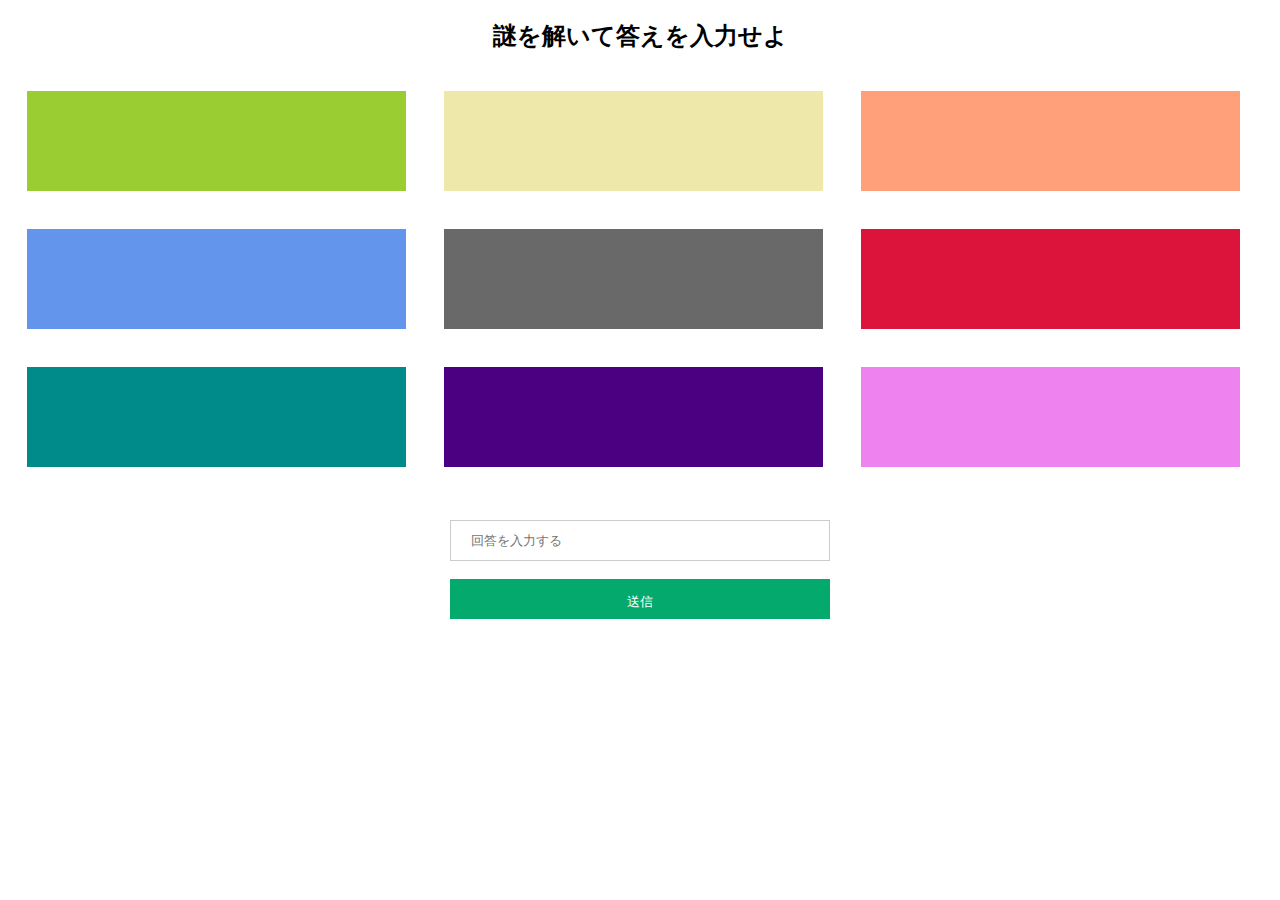
<file: a.html>
<!DOCTYPE html>
<html>
    <head>
        <link rel="icon" href="pmbok.png">
        <title>quiz</title>
        <meta name="viewport" content="width=device-width, initial-scale=1">
        <style>
            body {font-family: Arial, Helvetica, sans-serif;}
            
            /* Full-width input fields */
            input[type=text], input[type=password] {
              width: 30%;
              padding: 12px 20px;
              display: inline-block;
              border: 1px solid #ccc;
              box-sizing: border-box;
            }
            
            button {
              color: white;
              padding: 14px 20px;
              border: none;
              cursor: pointer;
              width: 30%;
              height: 100px;
              margin: 1.5%;
            }
            
            button[name="one"] {background-color: YellowGreen;}

            button[name="two"] {background-color: PaleGoldenRod;}

            button[name="three"] {background-color: LightSalmon;}

            button[name="four"] {background-color: CornFlowerBlue;}

            button[name="five"] {background-color: DimGrey;}

            button[name="six"] {background-color: Crimson;}

            button[name="seven"] {background-color: DarkCyan;}

            button[name="eight"] {background-color: Indigo; }

            button[name="nine"] {background-color: Violet;}

            button[name="sound"] {background: rgba(0,0,0,0.0);}

            button[name="submit"] {
                background-color: #04AA6D;
                height: 40px;
            }

            /* Center the image and position the close button */
            .imgcontainer {
              text-align: center;
              margin: 24px 0 12px 0;
              position: relative;
            }
            
            .container {
              text-align: center;
              padding: 16px;
            }
            
            span.psw {
              float: right;
              padding-top: 16px;
            }
            
            /* The Modal (background) */
            .modal {
              display: none; /* Hidden by default */
              position: fixed; /* Stay in place */
              z-index: 1; /* Sit on top */
              left: 0;
              top: 0;
              width: 100%; /* Full width */
              height: 100%; /* Full height */
              overflow: auto; /* Enable scroll if needed */
              background-color: rgb(0,0,0); /* Fallback color */
              background-color: rgba(0,0,0,0.4); /* Black w/ opacity */
              padding-top: 60px;
            }
            
            /* Modal Content/Box */
            .modal-content {
              background-color: #fefefe;
              margin: 5% auto 15% auto; /* 5% from the top, 15% from the bottom and centered */
              border: 1px solid #888;
              width: 80%; /* Could be more or less, depending on screen size */
            }
            
            /* The Close Button (x) */
            .close {
              position: absolute;
              right: 25px;
              top: 0;
              color: #000;
              font-size: 35px;
              font-weight: bold;
            }
            
            .close:hover,
            .close:focus {
              color: red;
              cursor: pointer;
            }
            
            /* Add Zoom Animation */
            .animate {
              -webkit-animation: animatezoom 0.6s;
              animation: animatezoom 0.6s
            }
            
            @-webkit-keyframes animatezoom {
              from {-webkit-transform: scale(0)} 
              to {-webkit-transform: scale(1)}
            }
              
            @keyframes animatezoom {
              from {transform: scale(0)} 
              to {transform: scale(1)}
            }
            
            /* Change styles for span and cancel button on extra small screens */
            @media screen and (max-width: 300px) {
              span.psw {
                 display: block;
                 float: none;
              }
            }
        </style>
    </head>
    <body>

        <center><h2>謎を解いて答えを入力せよ</h2></center>
        
        <button name="one" onclick="document.getElementById('id01').style.display='block'"></button><button name="two" onclick="document.getElementById('id01').style.display='block'"></button><button name="three" onclick="document.getElementById('id01').style.display='block'"></button><br>
        <button name="four" onclick="document.getElementById('id01').style.display='block'"></button><button name="five" onclick="document.getElementById('id01').style.display='block'"></button><button name="six" onclick="document.getElementById('id01').style.display='block'"></button><br>
        <button name="seven" onclick="document.getElementById('id01').style.display='block'"></button><button name="eight" onclick="document.getElementById('id01').style.display='block'"></button><button name="nine" onclick="document.getElementById('id01').style.display='block'"></button><br>

        <center><p id="result"></p></center><br>
        <script>
            function changeClicked() {
                var input = document.getElementById("answer").value;
                if (input === "candy"|| input === "キャンディ" || input === "キャンディー"|| input ==="きゃんでぃー "|| input ==="きゃんでぃ") {
                    window.location = 'b.html';
                } else {
                    document.getElementById("result").innerHTML = "答えが違います";
                }
            }
        </script>
        <center><input type="text" placeholder="回答を入力する" id="answer" name="answer" required><br><button name="submit" onclick="changeClicked()">送信</button></center>

        <div id="id01" class="modal">
          <form class="modal-content animate" action="/action_page.php" method="post">
            <div class="imgcontainer">
              <span onclick="document.getElementById('id01').style.display='none'" class="close" title="Close Modal">&times;</span>
              <h2>謎1</h2>
            </div>
        
            <div class="container" style="background-color:#f1f1f1">
              <a>K & E</a>
            </div>
          </form>
        </div>
        
        <script>
        // Get the modal
        var modal = document.getElementById('id01');
        
        // When the user clicks anywhere outside of the modal, close it
        window.onclick = function(event) {
            if (event.target == modal) {
                modal.style.display = "none";
            }
        }
        </script>
    
    </body>
</html>
</file>
